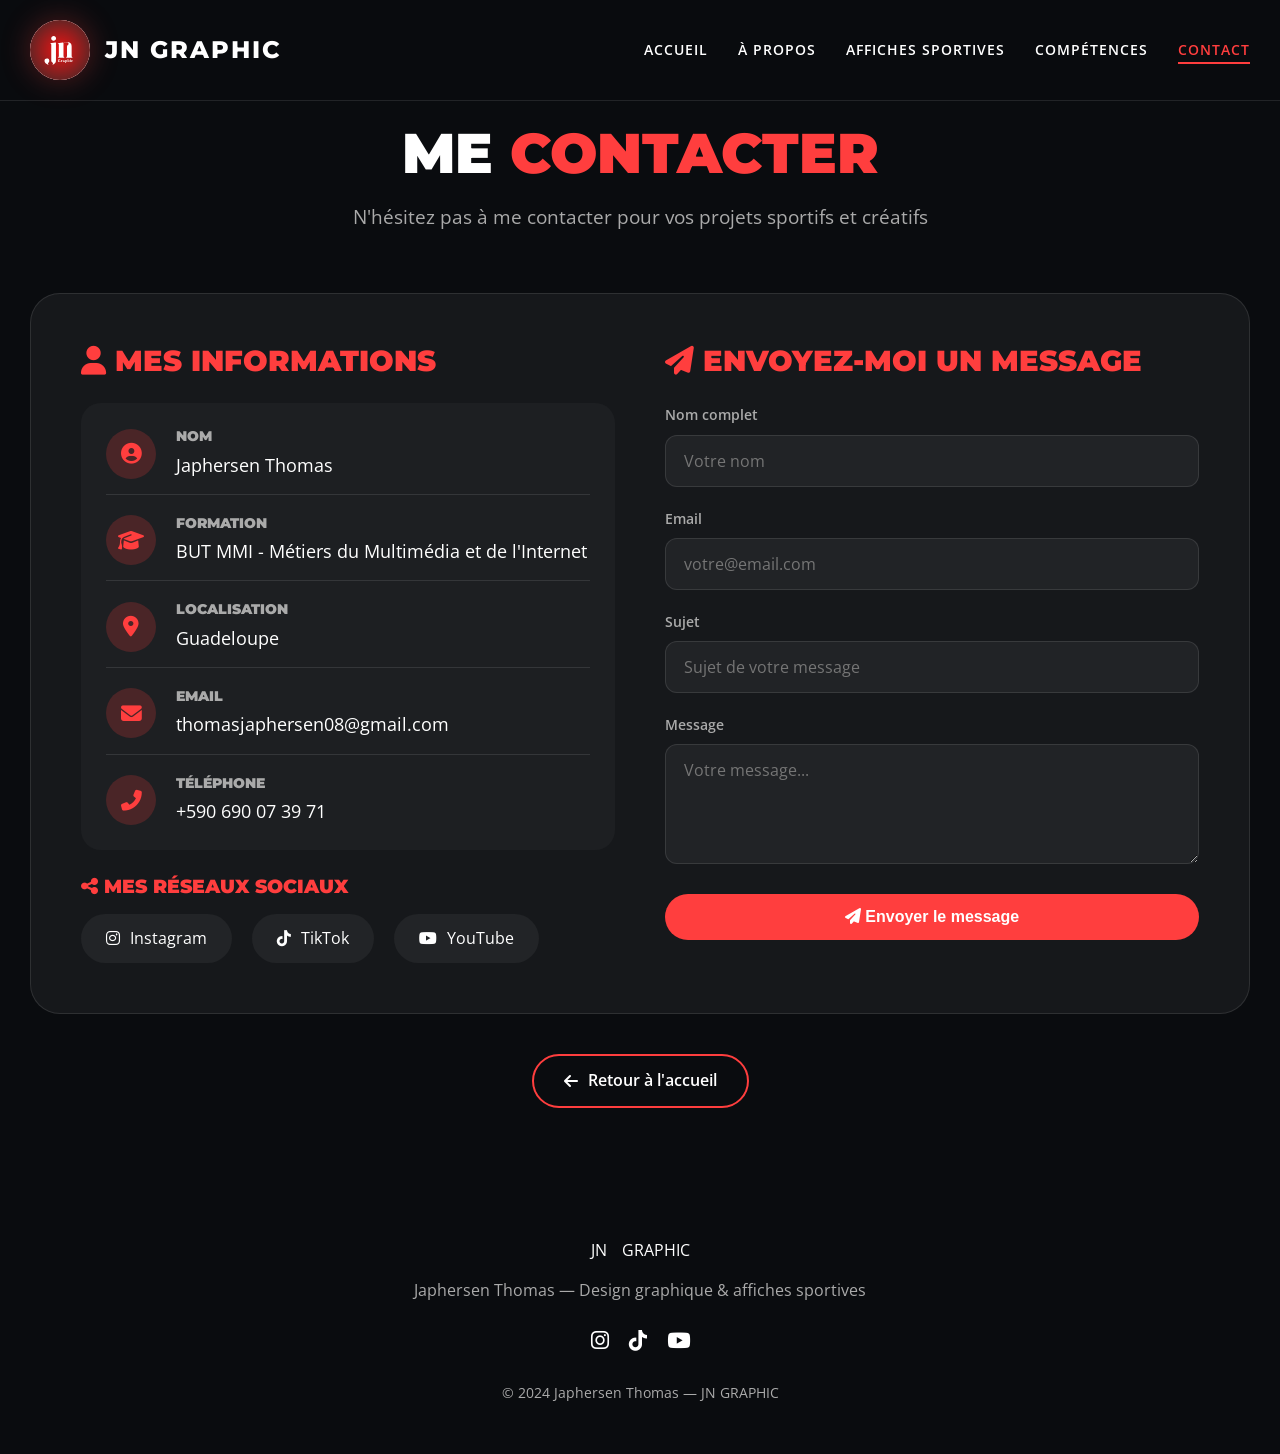
<file: contact.html>
<!DOCTYPE html>
<html lang="fr">
<head>
    <meta charset="UTF-8">
    <meta name="viewport" content="width=device-width, initial-scale=1.0">
    <title>Contact | JN GRAPHIC</title>
    <link rel="stylesheet" href="style.css">
    <link rel="stylesheet" href="https://cdnjs.cloudflare.com/ajax/libs/font-awesome/6.4.0/css/all.min.css">
    <link href="https://fonts.googleapis.com/css2?family=Montserrat:wght@800;900&family=Open+Sans:wght@400;600;700&display=swap" rel="stylesheet">
    <style>
        .contact-page { padding-top: 120px; padding-bottom: 80px; min-height: 100vh; }
        .contact-header { text-align: center; margin-bottom: 60px; }
        .contact-header h1 { font-size: 3.5rem; font-family: 'Montserrat', sans-serif; margin-bottom: 15px; }
        .contact-header .highlight { color: #ff3e3e; }
        .contact-header p { color: #aaa; font-size: 1.2rem; }
        .contact-grid { display: grid; grid-template-columns: repeat(2, 1fr); gap: 50px; background: rgba(255,255,255,0.05); border-radius: 30px; padding: 50px; border: 1px solid rgba(255,255,255,0.1); }
        .personal-info h2, .contact-form-section h2 { font-size: 1.8rem; margin-bottom: 25px; color: #ff3e3e; }
        .info-card { background: rgba(255,255,255,0.03); border-radius: 20px; padding: 25px; margin-bottom: 25px; transition: transform 0.3s; }
        .info-card:hover { transform: translateY(-5px); background: rgba(255,62,62,0.1); }
        .info-item { display: flex; align-items: center; gap: 20px; margin-bottom: 20px; padding-bottom: 15px; border-bottom: 1px solid rgba(255,255,255,0.1); }
        .info-item:last-child { border-bottom: none; margin-bottom: 0; padding-bottom: 0; }
        .info-icon { width: 50px; height: 50px; background: rgba(255,62,62,0.2); border-radius: 50%; display: flex; align-items: center; justify-content: center; font-size: 1.3rem; color: #ff3e3e; }
        .info-content h3 { font-size: 0.9rem; color: #aaa; margin-bottom: 5px; }
        .info-content p, .info-content a { font-size: 1.1rem; color: white; text-decoration: none; transition: color 0.3s; }
        .info-content a:hover { color: #ff3e3e; }
        .social-section { margin-top: 25px; }
        .social-section h3 { font-size: 1.2rem; margin-bottom: 15px; color: #ff3e3e; }
        .social-links { display: flex; gap: 20px; flex-wrap: wrap; }
        .social-link { display: flex; align-items: center; gap: 10px; background: rgba(255,255,255,0.05); padding: 12px 25px; border-radius: 50px; text-decoration: none; color: white; transition: all 0.3s; }
        .social-link:hover { background: #ff3e3e; transform: translateY(-3px); }
        .contact-form { display: flex; flex-direction: column; gap: 20px; }
        .form-group { display: flex; flex-direction: column; gap: 8px; }
        .form-group label { font-size: 0.9rem; color: #aaa; font-weight: 600; }
        .form-group input, .form-group textarea { background: rgba(255,255,255,0.05); border: 1px solid rgba(255,255,255,0.1); border-radius: 12px; padding: 14px 18px; font-size: 1rem; color: white; font-family: inherit; transition: all 0.3s; }
        .form-group input:focus, .form-group textarea:focus { outline: none; border-color: #ff3e3e; box-shadow: 0 0 0 3px rgba(255,62,62,0.2); }
        .form-group textarea { resize: vertical; min-height: 120px; }
        .btn-submit { background: #ff3e3e; color: white; border: none; padding: 14px 30px; border-radius: 50px; font-weight: 700; font-size: 1rem; cursor: pointer; transition: all 0.3s; margin-top: 10px; }
        .btn-submit:hover { background: #ff5555; transform: translateY(-2px); }
        .back-home { text-align: center; margin-top: 40px; }
        .back-btn { display: inline-flex; align-items: center; gap: 10px; background: transparent; border: 2px solid #ff3e3e; color: white; padding: 12px 30px; border-radius: 50px; text-decoration: none; font-weight: 600; transition: all 0.3s; }
        .back-btn:hover { background: #ff3e3e; transform: translateY(-2px); }
        @media (max-width: 992px) { .contact-grid { grid-template-columns: 1fr; padding: 30px; } .contact-header h1 { font-size: 2.5rem; } }
        @media (max-width: 768px) { .contact-page { padding-top: 100px; } .contact-grid { padding: 20px; } .info-item { gap: 15px; } .info-icon { width: 40px; height: 40px; font-size: 1rem; } }
    </style>
</head>
<body>
    <nav class="navbar">
        <div class="container">
            <a href="index.html" class="logo">
                <div class="logo-circle"><img src="image/Copie de Graphic.svg" alt="JN GRAPHIC"></div>
                <div class="logo-text"><span>JN GRAPHIC</span></div>
            </a>
            <input type="checkbox" id="menu-toggle" class="menu-toggle-checkbox">
            <label for="menu-toggle" class="menu-toggle"><i class="fas fa-bars"></i></label>
            <ul class="nav-links">
                <li><a href="index.html">Accueil</a></li>
                <li><a href="index.html#apropos">À propos</a></li>
                <li><a href="index.html#affiches-sportives">Affiches Sportives</a></li>
                <li><a href="index.html#competences">Compétences</a></li>
                <li><a href="contact.html" class="active">Contact</a></li>
            </ul>
        </div>
    </nav>

    <main class="contact-page">
        <div class="container">
            <div class="contact-header">
                <h1>ME <span class="highlight">CONTACTER</span></h1>
                <p>N'hésitez pas à me contacter pour vos projets sportifs et créatifs</p>
            </div>
            <div class="contact-grid">
                <div class="personal-info">
                    <h2><i class="fas fa-user"></i> Mes informations</h2>
                    <div class="info-card">
                        <div class="info-item"><div class="info-icon"><i class="fas fa-user-circle"></i></div><div class="info-content"><h3>Nom</h3><p>Japhersen Thomas</p></div></div>
                        <div class="info-item"><div class="info-icon"><i class="fas fa-graduation-cap"></i></div><div class="info-content"><h3>Formation</h3><p>BUT MMI - Métiers du Multimédia et de l'Internet</p></div></div>
                        <div class="info-item"><div class="info-icon"><i class="fas fa-map-marker-alt"></i></div><div class="info-content"><h3>Localisation</h3><p>Guadeloupe</p></div></div>
                        <div class="info-item"><div class="info-icon"><i class="fas fa-envelope"></i></div><div class="info-content"><h3>Email</h3><a href="mailto:thomasjaphersen08@gmail.com">thomasjaphersen08@gmail.com</a></div></div>
                        <div class="info-item"><div class="info-icon"><i class="fas fa-phone-alt"></i></div><div class="info-content"><h3>Téléphone</h3><a href="tel:+590690073971">+590 690 07 39 71</a></div></div>
                    </div>
                    <div class="social-section">
                        <h3><i class="fas fa-share-alt"></i> Mes réseaux sociaux</h3>
                        <div class="social-links">
                            <a href="https://www.instagram.com/jn_graphic8" target="_blank" class="social-link"><i class="fab fa-instagram"></i><span>Instagram</span></a>
                            <a href="https://www.tiktok.com/@jvph009" target="_blank" class="social-link"><i class="fab fa-tiktok"></i><span>TikTok</span></a>
                            <a href="https://www.youtube.com/@not_jvph" target="_blank" class="social-link"><i class="fab fa-youtube"></i><span>YouTube</span></a>
                           
                        </div>
                    </div>
                </div>
                <div class="contact-form-section">
                    <h2><i class="fas fa-paper-plane"></i> Envoyez-moi un message</h2>
                    <form class="contact-form" id="contactForm">
                        <div class="form-group"><label for="nom">Nom complet</label><input type="text" id="nom" required placeholder="Votre nom"></div>
                        <div class="form-group"><label for="email">Email</label><input type="email" id="email" required placeholder="votre@email.com"></div>
                        <div class="form-group"><label for="sujet">Sujet</label><input type="text" id="sujet" required placeholder="Sujet de votre message"></div>
                        <div class="form-group"><label for="message">Message</label><textarea id="message" rows="4" required placeholder="Votre message..."></textarea></div>
                        <button type="submit" class="btn-submit"><i class="fas fa-paper-plane"></i> Envoyer le message</button>
                    </form>
                </div>
            </div>
            <div class="back-home"><a href="index.html" class="back-btn"><i class="fas fa-arrow-left"></i> Retour à l'accueil</a></div>
        </div>
    </main>

    <footer>
        <div class="container">
            <div class="footer-content">
                <a href="index.html" class="logo">JN <span>GRAPHIC</span></a>
                <p>Japhersen Thomas — Design graphique & affiches sportives</p>
                <div class="footer-social">
                    <a href="https://www.instagram.com/jn_graphic8" target="_blank"><i class="fab fa-instagram"></i></a>
                    <a href="https://www.tiktok.com/@jvph009" target="_blank"><i class="fab fa-tiktok"></i></a>
                    <a href="https://www.youtube.com/@not_jvph" target="_blank"><i class="fab fa-youtube"></i></a>
                </div>
                <p class="copyright">© 2024 Japhersen Thomas — JN GRAPHIC</p>
            </div>
        </div>
    </footer>

    <script>
        const menuToggle = document.getElementById('menu-toggle');
        const navLinks = document.querySelector('.nav-links');
        if (menuToggle && navLinks) {
            menuToggle.addEventListener('change', function() {
                if (this.checked) { navLinks.classList.add('show'); document.body.style.overflow = 'hidden'; }
                else { navLinks.classList.remove('show'); document.body.style.overflow = ''; }
            });
            document.querySelectorAll('.nav-links a').forEach(link => {
                link.addEventListener('click', () => { menuToggle.checked = false; navLinks.classList.remove('show'); document.body.style.overflow = ''; });
            });
        }
        document.getElementById('contactForm').addEventListener('submit', function(e) {
            e.preventDefault();
            alert('✅ Merci pour votre message !\n\nJe vous répondrai dans les plus brefs délais.');
            this.reset();
        });
    </script>
</body>
</html>
</file>
<file: style.css>
/* ==================== RESET & BASE STYLES ==================== */
* { margin: 0; padding: 0; box-sizing: border-box; }
html { scroll-behavior: smooth; }
body { font-family: 'Open Sans', sans-serif; color: #fff; line-height: 1.6; background-color: #0a0c0f; }
.container { width: 100%; max-width: 1400px; margin: 0 auto; padding: 0 30px; }
section { padding: 100px 0; position: relative; }
h1, h2, h3, h4 { font-family: 'Montserrat', sans-serif; font-weight: 900; line-height: 1.2; text-transform: uppercase; }
.highlight { color: #ff3e3e; display: inline-block; }
.section-title { font-size: 4rem; margin-bottom: 20px; text-align: center; letter-spacing: -2px; }
.section-subtitle { text-align: center; color: #aaa; font-size: 1.2rem; max-width: 600px; margin: 0 auto 50px; }

/* ==================== NAVIGATION ==================== */
.navbar { position: fixed; top: 0; width: 100%; background: rgba(10,12,15,0.95); backdrop-filter: blur(10px); z-index: 1000; padding: 20px 0; border-bottom: 1px solid rgba(255,255,255,0.1); }
.navbar .container { display: flex; justify-content: space-between; align-items: center; }
.logo { display: flex; align-items: center; gap: 15px; text-decoration: none; color: white; }

/* ==================== LOGO EN CERCLE PARFAIT ==================== */
.logo-circle {
    width: 60px;
    height: 60px;
    background: linear-gradient(135deg, #ff3e3e, #ff6b6b);
    border-radius: 50%;
    display: flex;
    align-items: center;
    justify-content: center;
    transition: transform 0.3s;
    box-shadow: 0 0 30px rgba(255,62,62,0.3);
    overflow: hidden;
    flex-shrink: 0;
}

.logo-circle:hover {
    transform: scale(1.1) rotate(10deg);
}

.logo-circle img {
    width: 100%;
    height: 100%;
    object-fit: cover;
    filter: none;
    background: transparent;
    display: block;
}

.logo-text span { font-family: 'Montserrat', sans-serif; font-size: 1.5rem; font-weight: 800; color: white; letter-spacing: 2px; }
.nav-links { display: flex; gap: 30px; list-style: none; }
.nav-links a { color: #fff; font-weight: 600; font-size: 0.9rem; text-transform: uppercase; letter-spacing: 1px; transition: color 0.3s; text-decoration: none; position: relative; }
.nav-links a:hover, .nav-links a.active { color: #ff3e3e; }
.nav-links a::after { content: ''; position: absolute; bottom: -5px; left: 0; width: 0; height: 2px; background: #ff3e3e; transition: width 0.3s; }
.nav-links a:hover::after, .nav-links a.active::after { width: 100%; }
.menu-toggle-checkbox { display: none; }
.menu-toggle { display: none; font-size: 1.5rem; color: white; cursor: pointer; }

/* ==================== HERO ==================== */
.hero { padding-top: 180px; min-height: 100vh; background: radial-gradient(circle at 30% 50%, #1a1f25, #0a0c0f); overflow: hidden; }
.hero .container { display: flex; align-items: center; gap: 60px; }
.hero-content { flex: 1; }
.badge { display: inline-block; background: rgba(255,62,62,0.2); color: #ff3e3e; padding: 8px 20px; border-radius: 30px; font-weight: 700; font-size: 0.9rem; letter-spacing: 2px; margin-bottom: 30px; border: 1px solid rgba(255,62,62,0.3); }
.hero-content h1 { font-size: 5rem; line-height: 1.1; margin-bottom: 20px; }
.hero-content h2 { font-size: 1.5rem; font-weight: 400; color: #aaa; margin-bottom: 20px; text-transform: none; }
.hero-content p { font-size: 1.1rem; color: #888; margin-bottom: 40px; max-width: 500px; }
.btn { display: inline-block; padding: 15px 35px; border-radius: 50px; font-weight: 700; text-transform: uppercase; letter-spacing: 1px; transition: all 0.3s; text-decoration: none; cursor: pointer; }
.btn-sport { background: #ffffff; color: #1a1f2e; border: none; box-shadow: 0 10px 30px rgba(255,255,255,0.3); }
.btn-sport:hover { transform: translateY(-3px); box-shadow: 0 15px 40px rgba(255,62,62,0.5); }
.btn-outline { background: rgb(234,227,227); border: none; margin-left: 15px; color: #1a1f2e; }
.btn-outline:hover { background: #ff3e3e; color: white; transform: translateY(-3px); }

/* Hero Images */
.sport-showcase {
    position: relative;
    height: 500px;
    width: 500px;
}

.sport-card {
    position: absolute;
    width: 220px;
    height: 300px;
    border-radius: 20px;
    overflow: hidden;
    transition: all 0.3s ease;
    cursor: pointer;
    box-shadow: 0 20px 40px rgba(0, 0, 0, 0.4);
}

.sport-card-1 {
    top: -85px;
    right: 50px;
    transform: rotate(5deg);
    z-index: 3;
}

.sport-card-2 {
    bottom: -1px;
    right: 0;
    transform: rotate(-3deg);
    z-index: 2;
}

.sport-card-3 {
    top: 150px;
    left: 48px;
    transform: rotate(-8deg);
    z-index: 1;
}

.sport-card:hover {
    transform: rotate(0deg) translateY(-20px);
    z-index: 10;
}

.sport-card .sport-overlay {
    position: relative;
    width: 100%;
    height: 100%;
    background: transparent;
}

.sport-card .sport-overlay img {
    width: 100%;
    height: 100%;
    object-fit: cover;
    transition: transform 0.3s ease;
    display: block;
}

.sport-card:hover .sport-overlay img {
    transform: scale(1.1);
}

.dynamic-bg {
    position: absolute;
    top: -50%;
    left: -50%;
    width: 200%;
    height: 200%;
    background: radial-gradient(circle at center, rgba(255,62,62,0.1) 0%, transparent 70%);
    animation: rotate 20s linear infinite;
    z-index: 0;
}

@keyframes rotate {
    from { transform: rotate(0deg); }
    to { transform: rotate(360deg); }
}

/* ==================== ABOUT ==================== */
.about { background: #0a0c0f; }
.about-content { display: flex; align-items: center; gap: 60px; margin-top: 50px; }
.about-text { flex: 1; }
.about-text h3 { font-size: 2rem; margin-bottom: 20px; color: #ff3e3e; }
.about-text p { color: #aaa; margin-bottom: 20px; font-size: 1.1rem; }
.about-stats { display: flex; gap: 40px; margin-top: 40px; }
.stat-item { text-align: center; }
.stat-number { display: block; font-size: 2.5rem; font-weight: 900; color: #ff3e3e; font-family: 'Montserrat', sans-serif; }
.stat-label { color: #aaa; font-size: 0.9rem; }
.about-image { flex: 1; height: 400px; background: linear-gradient(135deg, rgba(255,62,62,0.2), rgba(0,0,0,0.5)), url('image/about-sport.jpg'); background-size: cover; background-position: center; border-radius: 20px; position: relative; }
.sport-quote { position: absolute; bottom: 30px; left: 30px; right: 30px; background: rgba(0,0,0,0.7); padding: 20px; border-radius: 10px; border-left: 4px solid #ff3e3e; }
.sport-quote i { color: #ff3e3e; font-size: 2rem; margin-bottom: 10px; }
.sport-quote p { font-size: 1.1rem; font-style: italic; }

/* ==================== AFFICHES ==================== */
.sport-posters { background: #0a0c0f; position: relative; overflow: hidden; }
.sport-filters { display: flex; justify-content: center; gap: 15px; margin-bottom: 50px; flex-wrap: wrap; }
.filter-btn { background: transparent; border: 1px solid rgba(255,255,255,0.1); color: #fff; padding: 12px 30px; border-radius: 50px; font-weight: 700; font-size: 0.9rem; cursor: pointer; transition: all 0.3s; }
.filter-btn:hover, .filter-btn.active { background: #ff3e3e; border-color: #ff3e3e; transform: translateY(-2px); box-shadow: 0 10px 20px rgba(255,62,62,0.3); }
.posters-grid { display: grid; grid-template-columns: repeat(4, 1fr); gap: 20px; margin-bottom: 50px; }
.poster-item { position: relative; border-radius: 20px; overflow: hidden; cursor: pointer; transition: all 0.3s; animation: fadeInUp 0.6s ease forwards; opacity: 0; transform: translateY(30px); }
.poster-item:nth-child(1) { animation-delay: 0.1s; }
.poster-item:nth-child(2) { animation-delay: 0.2s; }
.poster-item:nth-child(3) { animation-delay: 0.3s; }
.poster-item:nth-child(4) { animation-delay: 0.4s; }
.poster-item:hover { transform: translateY(-10px); box-shadow: 0 20px 40px rgba(255,62,62,0.3); }
@keyframes fadeInUp { from { opacity: 0; transform: translateY(30px); } to { opacity: 1; transform: translateY(0); } }
.poster-card { width: 100%; height: 100%; position: relative; display: flex; flex-direction: column; justify-content: flex-end; overflow: hidden; background-color: #0a0c0f; }

/* Style de base pour toutes les images */
.poster-card img { position: absolute; top: 0; left: 0; width: 100%; height: 100%; object-fit: cover; transition: transform 0.5s; z-index: 0; }
.poster-item:hover .poster-card img { transform: scale(1.05); }

/* ==================== CORRECTION POUR LES GIFS ==================== */
.poster-card img.gif-style {
    object-fit: contain;
    background: #0a0c0f;
    padding: 15px;
    transform: scale(0.85);
}

.poster-item:hover .poster-card img.gif-style {
    transform: scale(0.9);
}

.poster-card img[src$=".gif"] {
    object-fit: contain;
    background: #0a0c0f;
    padding: 15px;
    transform: scale(0.85);
}

.poster-item:hover .poster-card img[src$=".gif"] {
    transform: scale(0.9);
}

.poster-badge { position: absolute; top: 20px; right: 20px; background: rgba(255,62,62,0.9); padding: 5px 15px; border-radius: 50px; font-size: 0.8rem; font-weight: 700; color: white; z-index: 2; }
.poster-content { position: relative; z-index: 2; padding: 20px; background: linear-gradient(to top, rgba(0,0,0,0.8), transparent); margin-top: auto; }
.poster-content h3 { font-size: 2rem; margin-bottom: 10px; color: white; text-shadow: 2px 2px 4px rgba(0,0,0,0.3); }
.poster-content h4 { font-size: 1.5rem; margin-bottom: 5px; color: white; }
.poster-details { display: flex; gap: 15px; font-size: 0.9rem; color: rgba(255,255,255,0.8); }
.poster-distance { font-size: 2rem; font-weight: 900; margin: 10px 0; color: #ff3e3e; }
.poster-location { font-size: 0.9rem; color: rgba(255,255,255,0.8); }
.poster-year { font-size: 3rem; font-weight: 900; color: rgba(255,255,255,0.3); }
.poster-overlay { position: absolute; top: 0; left: 0; right: 0; bottom: 0; background: rgba(255,62,62,0.9); display: flex; align-items: center; justify-content: center; opacity: 0; transition: opacity 0.3s; z-index: 10; }
.poster-item:hover .poster-overlay { opacity: 1; }
.view-btn { background: white; color: #ff3e3e; border: none; padding: 12px 25px; border-radius: 50px; font-weight: 700; cursor: pointer; transition: all 0.3s; transform: translateY(20px); text-decoration: none; display: inline-block; }
.poster-item:hover .view-btn { transform: translateY(0); }
.view-btn:hover { background: #ff3e3e; color: white; transform: scale(1.05); }
.view-btn.disabled { background: #666; color: #ccc; cursor: not-allowed; }
.view-btn.disabled:hover { background: #666; color: #ccc; transform: none; }
.text-center { text-align: center; }
.btn-load-more { background: transparent; border: 2px solid rgba(255,62,62,0.5); color: white; padding: 15px 40px; border-radius: 50px; font-weight: 700; cursor: pointer; transition: all 0.3s; }
.btn-load-more:hover { background: #ff3e3e; border-color: #ff3e3e; transform: translateY(-3px); }

/* ==================== PROCESSUS ==================== */
.creative-process { background: linear-gradient(135deg, #0f1217, #1a1f25); }
.process-grid { display: grid; grid-template-columns: repeat(4, 1fr); gap: 30px; margin-top: 50px; }
.process-item { text-align: center; padding: 40px 20px; background: rgba(255,255,255,0.03); border-radius: 20px; border: 1px solid rgba(255,255,255,0.05); transition: all 0.3s; }
.process-item:hover { transform: translateY(-10px); background: rgba(255,62,62,0.1); border-color: rgba(255,62,62,0.3); }
.process-number { font-size: 5rem; font-weight: 900; color: rgba(255,62,62,0.2); line-height: 1; margin-bottom: 20px; }
.process-item h3 { font-size: 1.3rem; margin-bottom: 15px; color: #ff3e3e; }
.process-item p { color: #aaa; }

/* ==================== SKILLS ==================== */
.skills { background: #0a0c0f; }
.skills-showcase { display: flex; justify-content: center; flex-wrap: wrap; gap: 25px; margin-top: 50px; }
.skill-tool { background: rgba(255,255,255,0.05); border: 1px solid rgba(255,255,255,0.1); padding: 20px 30px; border-radius: 20px; display: flex; flex-direction: column; align-items: center; gap: 12px; transition: all 0.3s; min-width: 130px; }
.skill-tool:hover { transform: translateY(-5px); background: rgba(255,62,62,0.1); border-color: #ff3e3e; }
.skill-tool i { font-size: 2.5rem; color: #ff3e3e; }
.skill-tool span { font-weight: 700; font-size: 0.9rem; letter-spacing: 1px; }

/* ==================== CONTACT SECTION ==================== */
.contact-sport { background: linear-gradient(135deg, #1a1f25, #0f1217); text-align: center; }
.contact-content h2 { font-size: 2.5rem; margin-bottom: 20px; }
.contact-content p { font-size: 1.2rem; color: #aaa; margin-bottom: 30px; }
.btn-sport-large { display: inline-block; background: #ff3e3e; color: white; padding: 18px 40px; border-radius: 50px; font-weight: 700; text-transform: uppercase; text-decoration: none; transition: all 0.3s; }
.btn-sport-large:hover { transform: translateY(-3px); box-shadow: 0 15px 30px rgba(255,62,62,0.4); background: #ff5555; }

/* ==================== FOOTER ==================== */
footer { background: #0a0c0f; padding: 50px 0 30px; }
.footer-content { text-align: center; }
.footer-content .logo { justify-content: center; margin-bottom: 15px; display: inline-flex; text-decoration: none; color: white; }
.footer-content p { color: #aaa; margin-bottom: 20px; }
.footer-social { display: flex; justify-content: center; gap: 20px; margin-bottom: 25px; }
.footer-social a { color: #fff; font-size: 1.3rem; transition: all 0.3s; }
.footer-social a:hover { color: #ff3e3e; transform: translateY(-3px); }
.copyright { font-size: 0.85rem; color: #888; }

/* ==================== RESPONSIVE ==================== */
@media (max-width: 1200px) { .posters-grid { grid-template-columns: repeat(3, 1fr); } }
@media (max-width: 992px) { .section-title { font-size: 3rem; } .hero-content h1 { font-size: 3.5rem; } .posters-grid { grid-template-columns: repeat(2, 1fr); } .process-grid { grid-template-columns: repeat(2, 1fr); } }
@media (max-width: 768px) {
    .container { padding: 0 20px; }
    section { padding: 60px 0; }
    .section-title { font-size: 2.5rem; }
    .menu-toggle { display: block; }
    .nav-links { position: fixed; top: 80px; left: 0; right: 0; background: #0a0c0f; flex-direction: column; align-items: center; padding: 30px; gap: 20px; transform: translateX(-100%); transition: transform 0.3s; z-index: 999; border-bottom: 1px solid rgba(255,255,255,0.1); }
    .nav-links.show { transform: translateX(0); }
    .hero { padding-top: 120px; }
    .hero .container { flex-direction: column; text-align: center; gap: 30px; }
    .hero-content p { max-width: 100%; }
    .sport-showcase { transform: scale(0.7); margin: 0 auto; height: 400px; width: 400px; }
    .about-content { flex-direction: column; text-align: center; gap: 40px; }
    .about-stats { justify-content: center; }
    .posters-grid { grid-template-columns: 1fr; }
    .poster-item { height: 280px; }
    .poster-content h3 { font-size: 1.3rem; }
    .process-grid { grid-template-columns: 1fr; }
    .skills-showcase { gap: 15px; }
    .skill-tool { min-width: 100px; padding: 15px 20px; }
    .skill-tool i { font-size: 1.8rem; }
    .contact-content h2 { font-size: 1.8rem; }
    .poster-card img.gif-style,
    .poster-card img[src$=".gif"] { padding: 10px; transform: scale(0.8); }
}
@media (max-width: 480px) {
    .section-title { font-size: 2rem; }
    .hero-content h1 { font-size: 2.2rem; }
    .hero-content h2 { font-size: 1rem; }
    .sport-showcase { transform: scale(0.5); margin: 0 auto; height: 350px; width: 350px; }
    .poster-item { height: 240px; }
    .poster-content h3 { font-size: 1.1rem; }
    .filter-btn { padding: 6px 14px; font-size: 0.7rem; }
    .poster-card img.gif-style,
    .poster-card img[src$=".gif"] { padding: 8px; transform: scale(0.75); }
}
@media (min-width: 1600px) { .container { max-width: 1600px; } .hero-content h1 { font-size: 6rem; } }
@media (prefers-reduced-motion: reduce) { * { animation-duration: 0.01ms !important; transition-duration: 0.01ms !important; scroll-behavior: auto !important; } }
</file>
